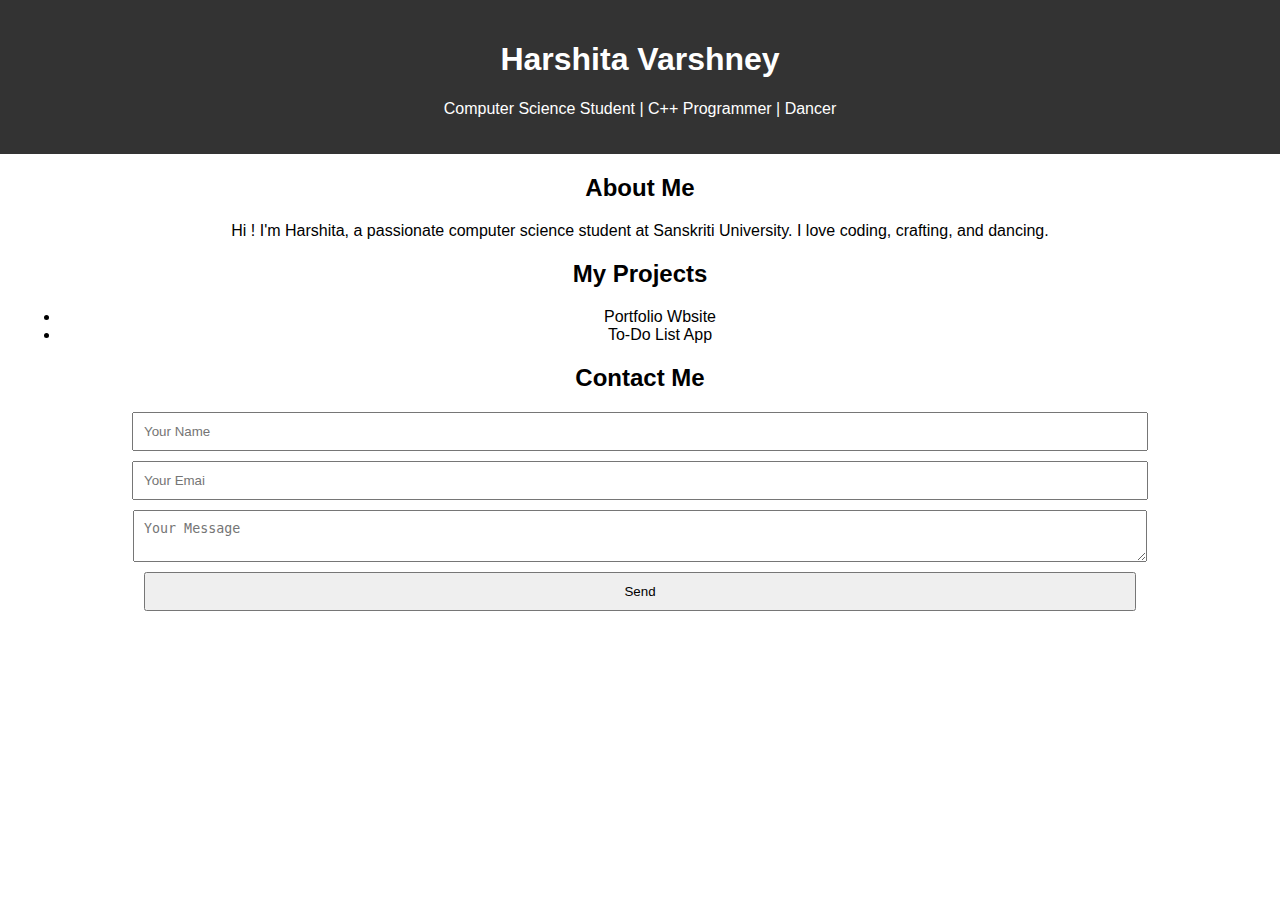
<file: web devlopemnet/portfolio/index.html>
<!DOCTYPE html>
<html lang="en">
<head>
    <meta charset="UTF-8">
    <meta name="viewport" content="width=device-width, initial-scale=1.0">
    <title>Harshita Varshney - Portfolio</title>
    <link rel="stylesheet" href="style.css">

</head>
<body>
    <header>
        <h1>Harshita Varshney</h1>
        <p>Computer Science Student | C++ Programmer | Dancer </p>

    </header>
    <section id="about">
        <h2>About Me</h2>
        <p>Hi ! I'm Harshita, a passionate computer science student at Sanskriti University. I love coding, crafting, and dancing.</p>
    </section>
    <section id="projects">
        <h2>My Projects</h2>
        <ul>  
            <li>Portfolio Wbsite</li>
            <li>To-Do List App</li>
        </ul>
    </section>
    <section id="contact">
        <h2>Contact Me</h2>
        <form>
            <input type="text" placeholder="Your Name" required>
            <input type="email" placeholder="Your Emai" required>
            <textarea placeholder="Your Message"></textarea>
            <button type="submit">Send</button>
        </form>
    </section>
    <script src="script.js"></script>
    
</body>
</html>
</file>
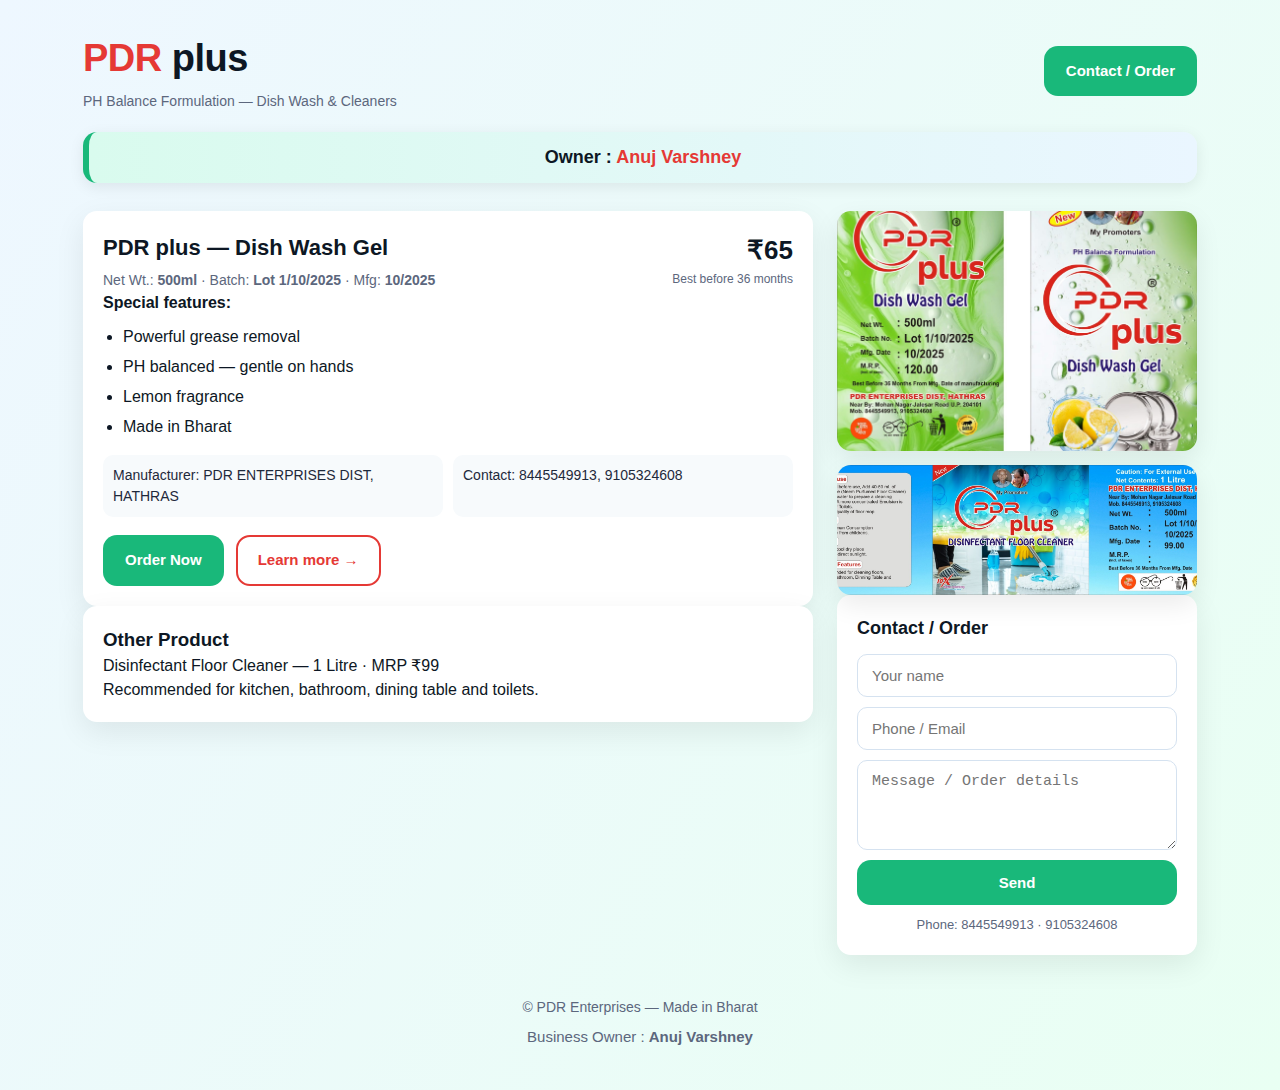
<file: web devlopemnet/PDRplus/PDRplus.html>
<!doctype html>
<html lang="en">
<head>
  <meta charset="utf-8" />
  <meta name="viewport" content="width=device-width, initial-scale=1" />
  <title>PDR Plus — Product</title>
  <link rel="stylesheet" href="PDR.css" />
</head>
<body>
  <div class="site">
    <!-- ===== Header ===== -->
    <header class="site-header">
      <div class="brand">
        <div class="logo">PDR <span class="plus">plus</span></div>
        <div class="subtitle">PH Balance Formulation — Dish Wash & Cleaners</div>
      </div>
      <nav class="top-actions">
        <a href="#contact" class="btn primary">Contact / Order</a>
      </nav>
    </header>

    <!-- ===== Owner Name Section ===== -->
    <div class="owner-box">
      Owner : <span class="owner-name">Anuj Varshney</span>
    </div>

    <!-- ===== Main Hero Section ===== -->
    <main class="hero">
      <!-- Left/Product Details -->
      <section class="left">
        <div class="card product-card">
          <div class="product-head">
            <div>
              <h1 class="product-name">PDR plus — Dish Wash Gel</h1>
              <div class="meta">
                Net Wt.: <strong>500ml</strong> · Batch: <strong>Lot 1/10/2025</strong> · Mfg: <strong>10/2025</strong>
              </div>
            </div>
            <div class="price-box">
              <div class="price">₹65</div>
              <div class="small">Best before 36 months</div>
            </div>
          </div>

          <div class="product-body">
            <p><strong>Special features:</strong></p>
            <ul>
              <li>Powerful grease removal</li>
              <li>PH balanced — gentle on hands</li>
              <li>Lemon fragrance</li>
              <li>Made in Bharat</li>
            </ul>

            <div class="info-grid">
              <div class="info">Manufacturer: PDR ENTERPRISES DIST, HATHRAS</div>
              <div class="info">Contact: 8445549913, 9105324608</div>
            </div>

            <div class="actions">
              <a class="btn primary" href="#contact">Order Now</a>
              <a class="btn ghost" href="#more">Learn more →</a>
            </div>
          </div>
        </div>

        <div class="card secondary">
          <h3>Other Product</h3>
          <p>Disinfectant Floor Cleaner — 1 Litre · MRP ₹99</p>
          <p>Recommended for kitchen, bathroom, dining table and toilets.</p>
        </div>
      </section>

      <!-- Right/Images + Contact -->
      <aside class="right">
        <div class="image-stack">
          <img src="pdr2.jpeg" alt="PDR product front" class="product-image" />
          <img src="pdr1.jpeg" alt="Promoters" class="product-image small" />
        </div>

        <div class="card contact-card" id="contact">
          <h3>Contact / Order</h3>
          <form id="contactForm" class="contact-form" onsubmit="return false;">
            <input name="name" placeholder="Your name" class="input" />
            <input name="phone" placeholder="Phone / Email" class="input" />
            <textarea name="message" placeholder="Message / Order details" class="input textarea"></textarea>
            <button class="btn primary" onclick="alert('Form will connect to backend later')">Send</button>
          </form>
          <p class="small muted">Phone: 8445549913 · 9105324608</p>
        </div>
      </aside>
    </main>

    <!-- ===== Footer ===== -->
    <footer class="site-footer">
      <div>© PDR Enterprises — Made in Bharat</div>
      <div class="owner-footer">Business Owner : <strong>Anuj Varshney</strong></div>
    </footer>
  </div>
  <script src="PDRplus.js"></script>
</body>
</html>
</file>
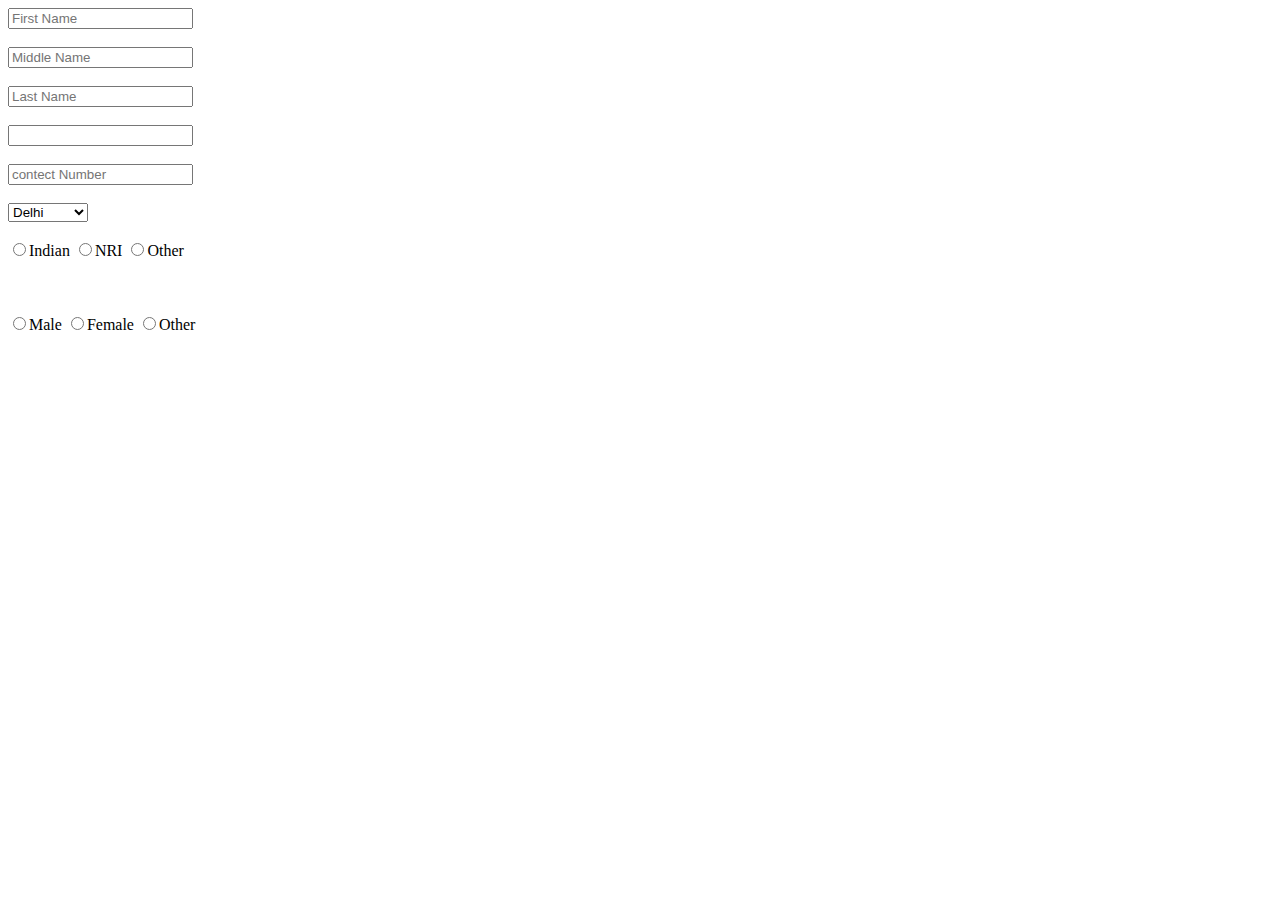
<file: web devlopemnet/practice/form.html>
<!DOCTYPE html>
<html lang="en">
<head>
    <meta charset="UTF-8">
    <meta name="viewport" content="width=device-width, initial-scale=1.0">
    <title>My Registration Form</title>
</head>
<body>
    <form>
        <label>
        <input type="text" placeholder="First Name">
        </label>
        <br>
        <br>
        <label>
        <input type="text" placeholder="Middle Name">
        </label>
        <br>
        <br>
        <label>
        <input type="text" placeholder="Last Name">
        </label>
        <br>
        <br>
        <label>
        <input type="DOB" name="DOB">
        </label>
        <br>
        <br>
        <label>
        <input type="text" placeholder="contect Number">
        </label>
        <br>
        <br>
        <label>
        <select name="city">
            <option value="D">Delhi</option>
            <option value="B">Banglore</option>
            <option value="H">Hydrabad</option>
            <option value="M">Mumbai</option>
        </select>
        <br>
        <br>
        </label>
        <label>
            
            <input type="radio" value="Indian" name="Residential">Indian
            
            <input type="radio" value="NRI" name="Residential">NRI
            <input type="radio" value="Other" name="Residential">Other
            <br>
            <br>
            
            
        </label>
        <br>
        <br>
        <label>
            <input type="radio" value="M" name="Gender">Male
            <input type="radio" value="F" name="Gender">Female
            <input type="radio" value="O" name="Gender">Other
            <br>
            <br>
        </label>

    </form>
    
</body>
</html>
</file>
<file: web devlopemnet/portfolio/style.css>
body {
    font-family: Arial, sans-serif;
    margin: 0;
    padding: 0;
    text-align: center;

}
header {
    background-color: #333;
    color: white;
    padding: 20px;

}
section {
    margin: 20px;

}
form input, form textarea, form button {
    display: block;
    width: 80%;
    margin: 10px auto;
    padding: 10px;
}
</file>
<file: web devlopemnet/PDRplus/PDR.css>
/* ====== Global ====== */
:root{
  --accent:#e53935;
  --green:#19b87a;
  --dark:#0d1724;
  --bg1:#eef7ff;
  --bg2:#e9fff3;
  --card:#ffffff;
  --muted:#5c677d;
  --radius:14px;
  font-family: 'Segoe UI', Roboto, 'Helvetica Neue', Arial, sans-serif;
}

*{box-sizing:border-box;margin:0;padding:0}
body{
  background:linear-gradient(120deg,var(--bg1),var(--bg2));
  color:var(--dark);
  line-height:1.5;
  -webkit-font-smoothing:antialiased;
}

/* ====== Layout ====== */
.site{max-width:1150px;margin:30px auto;padding:0 18px;}
.site-header{display:flex;align-items:center;gap:20px;flex-wrap:wrap}
.brand{display:flex;flex-direction:column}
.logo{font-weight:800;font-size:38px;color:var(--accent);letter-spacing:-0.5px}
.plus{color:var(--dark)}
.subtitle{font-size:14px;color:var(--muted);margin-top:4px}

.top-actions{margin-left:auto}
.btn{
  display:inline-block;
  padding:12px 20px;
  border-radius:var(--radius);
  text-decoration:none;
  font-weight:600;
  font-size:15px;
  border:2px solid transparent;
  transition:all .25s ease;
  cursor:pointer;
}
.btn.primary{background:var(--green);color:#fff;}
.btn.primary:hover{background:#14a36c;box-shadow:0 4px 15px rgba(25,184,122,0.4)}
.btn.ghost{background:transparent;color:var(--accent);border:2px solid var(--accent);}
.btn.ghost:hover{background:var(--accent);color:#fff;}

.hero{
  display:grid;
  grid-template-columns:1fr 360px;
  gap:24px;
  margin-top:28px;
  align-items:start;
}

/* ====== Cards ====== */
.card{
  background:var(--card);
  border-radius:var(--radius);
  padding:20px;
  box-shadow:0 10px 30px rgba(0,0,0,0.08);
  transition:transform .2s ease, box-shadow .2s ease;
}
.card:hover{
  transform:translateY(-4px);
  box-shadow:0 16px 38px rgba(0,0,0,0.12);
}

/* ====== Product Section ====== */
.product-card .product-head{
  display:flex;
  justify-content:space-between;
  align-items:flex-start;
  gap:16px;
}
.product-name{font-size:22px;font-weight:700;margin-bottom:6px}
.meta{color:var(--muted);font-size:14px}
.price-box{text-align:right}
.price{font-size:26px;font-weight:800;color:var(--dark)}
.small{font-size:12px;color:var(--muted)}

.product-body ul{margin:10px 0 0 20px;padding:0}
.product-body li{margin-bottom:6px}
.info-grid{
  display:flex;
  flex-wrap:wrap;
  gap:10px;
  margin-top:16px;
}
.info{
  flex:1 1 45%;
  background:#f7fafc;
  padding:10px;
  border-radius:10px;
  font-size:14px;
  color:#1e293b;
}

.actions{
  margin-top:18px;
  display:flex;
  gap:12px;
  flex-wrap:wrap;
}

/* ====== Right Section ====== */
.right .image-stack{
  display:flex;
  flex-direction:column;
  gap:14px;
}
.product-image{
  width:100%;
  height:240px;
  object-fit:cover;
  border-radius:var(--radius);
  box-shadow:0 10px 26px rgba(0,0,0,0.08);
  transition:transform .25s ease;
}
.product-image:hover{
  transform:scale(1.03);
}
.product-image.small{height:130px}

.contact-card h3{margin-bottom:12px;font-size:18px}
.contact-form{
  display:flex;
  flex-direction:column;
  gap:10px;
  margin-bottom:10px;
}
.input{
  padding:12px 14px;
  border-radius:10px;
  border:1px solid #d5e2f0;
  font-size:15px;
  transition:border .2s;
}
.input:focus{
  outline:none;
  border-color:var(--green);
  box-shadow:0 0 0 2px rgba(25,184,122,0.25);
}
.textarea{min-height:90px;resize:vertical}
.muted{color:var(--muted);font-size:13px;margin-top:6px;text-align:center}

/* ====== Footer ====== */
.site-footer{
  margin-top:30px;
  text-align:center;
  color:var(--muted);
  font-size:14px;
  padding:12px 0;
}

/* ====== Responsive ====== */
@media(max-width:900px){
  .hero{grid-template-columns:1fr}
  .right{order:-1}
}
@media(max-width:500px){
  .logo{font-size:32px}
  .price{font-size:24px}
}


.owner-box{
  margin:20px 0;
  padding:12px 18px;
  background:linear-gradient(90deg,#d9fbee,#eaf6ff);
  border-left:6px solid var(--green);
  border-radius:var(--radius);
  font-size:18px;
  font-weight:600;
  color:var(--dark);
  box-shadow:0 4px 15px rgba(0,0,0,0.08);
  text-align:center;
}
.owner-name{
  color:var(--accent);
}

.owner-footer{
  margin-top:8px;
  font-size:15px;
  color:var(--muted);
}
</file>
